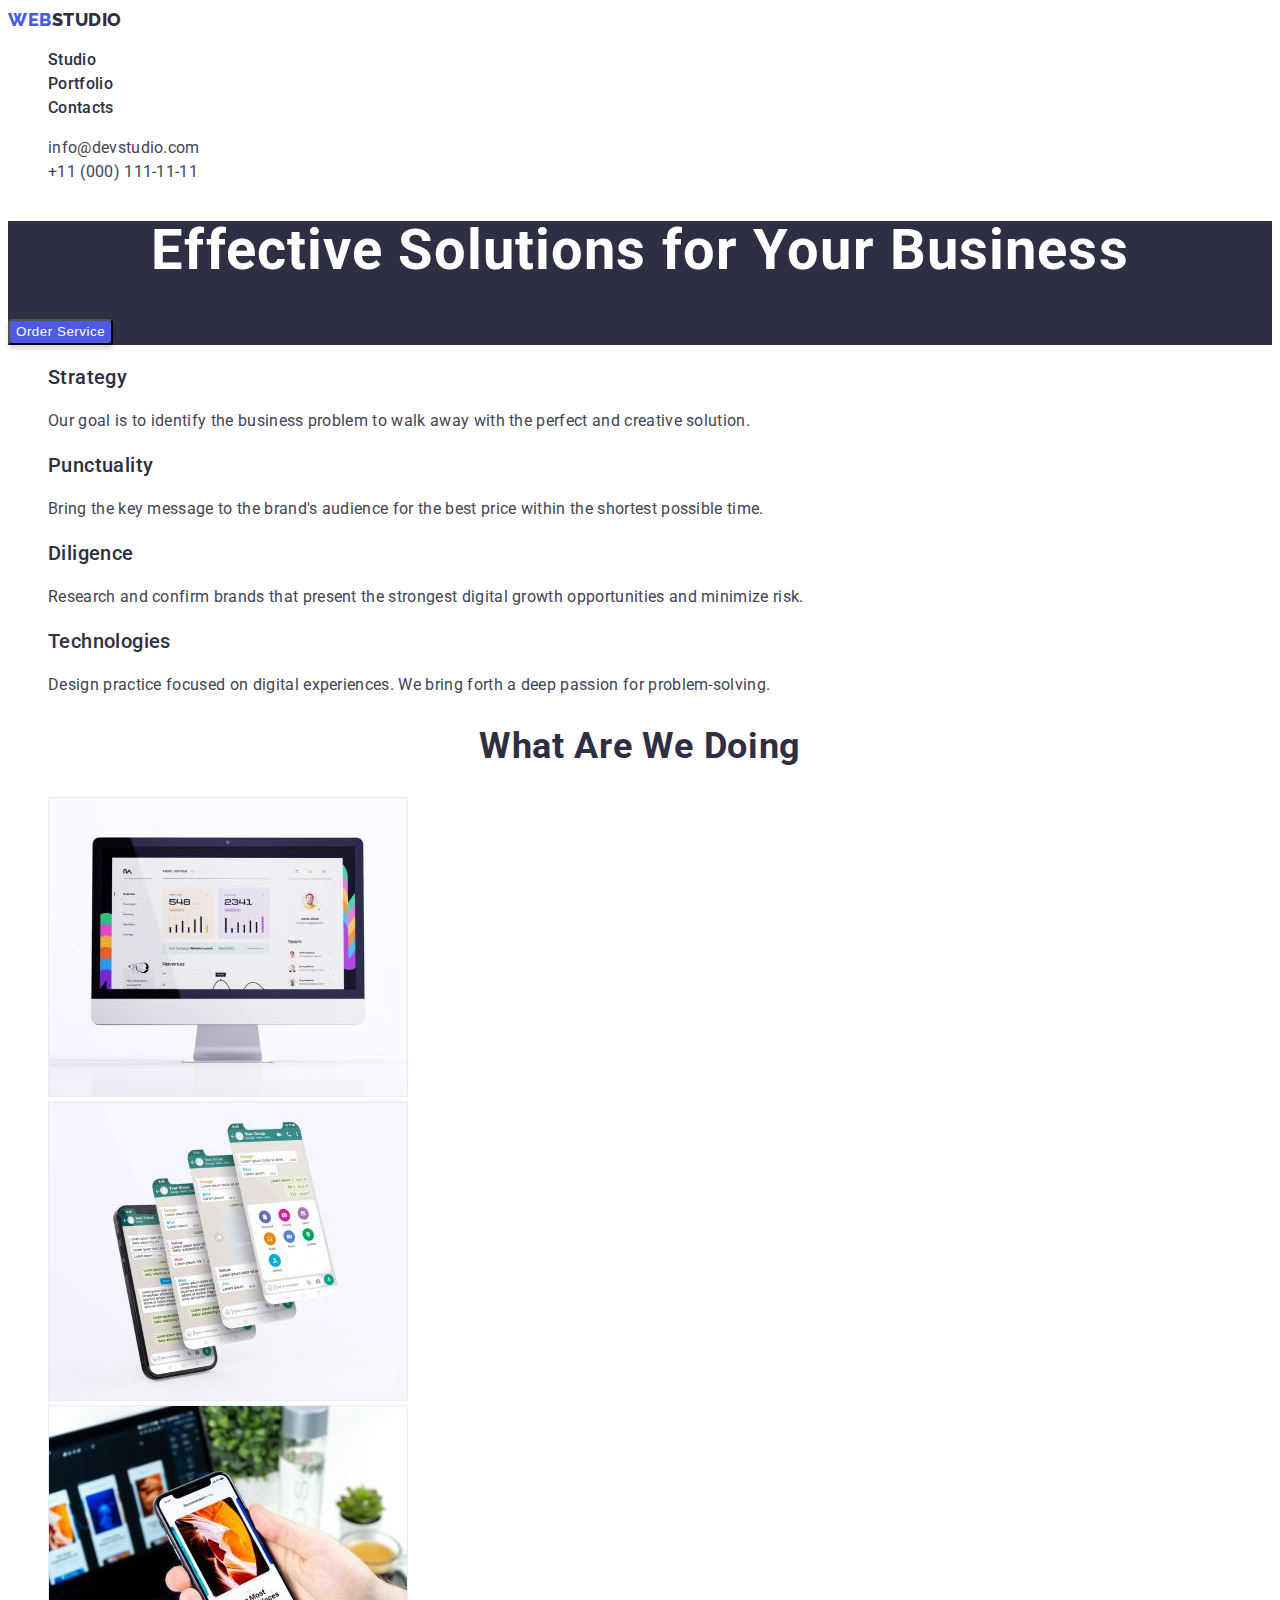
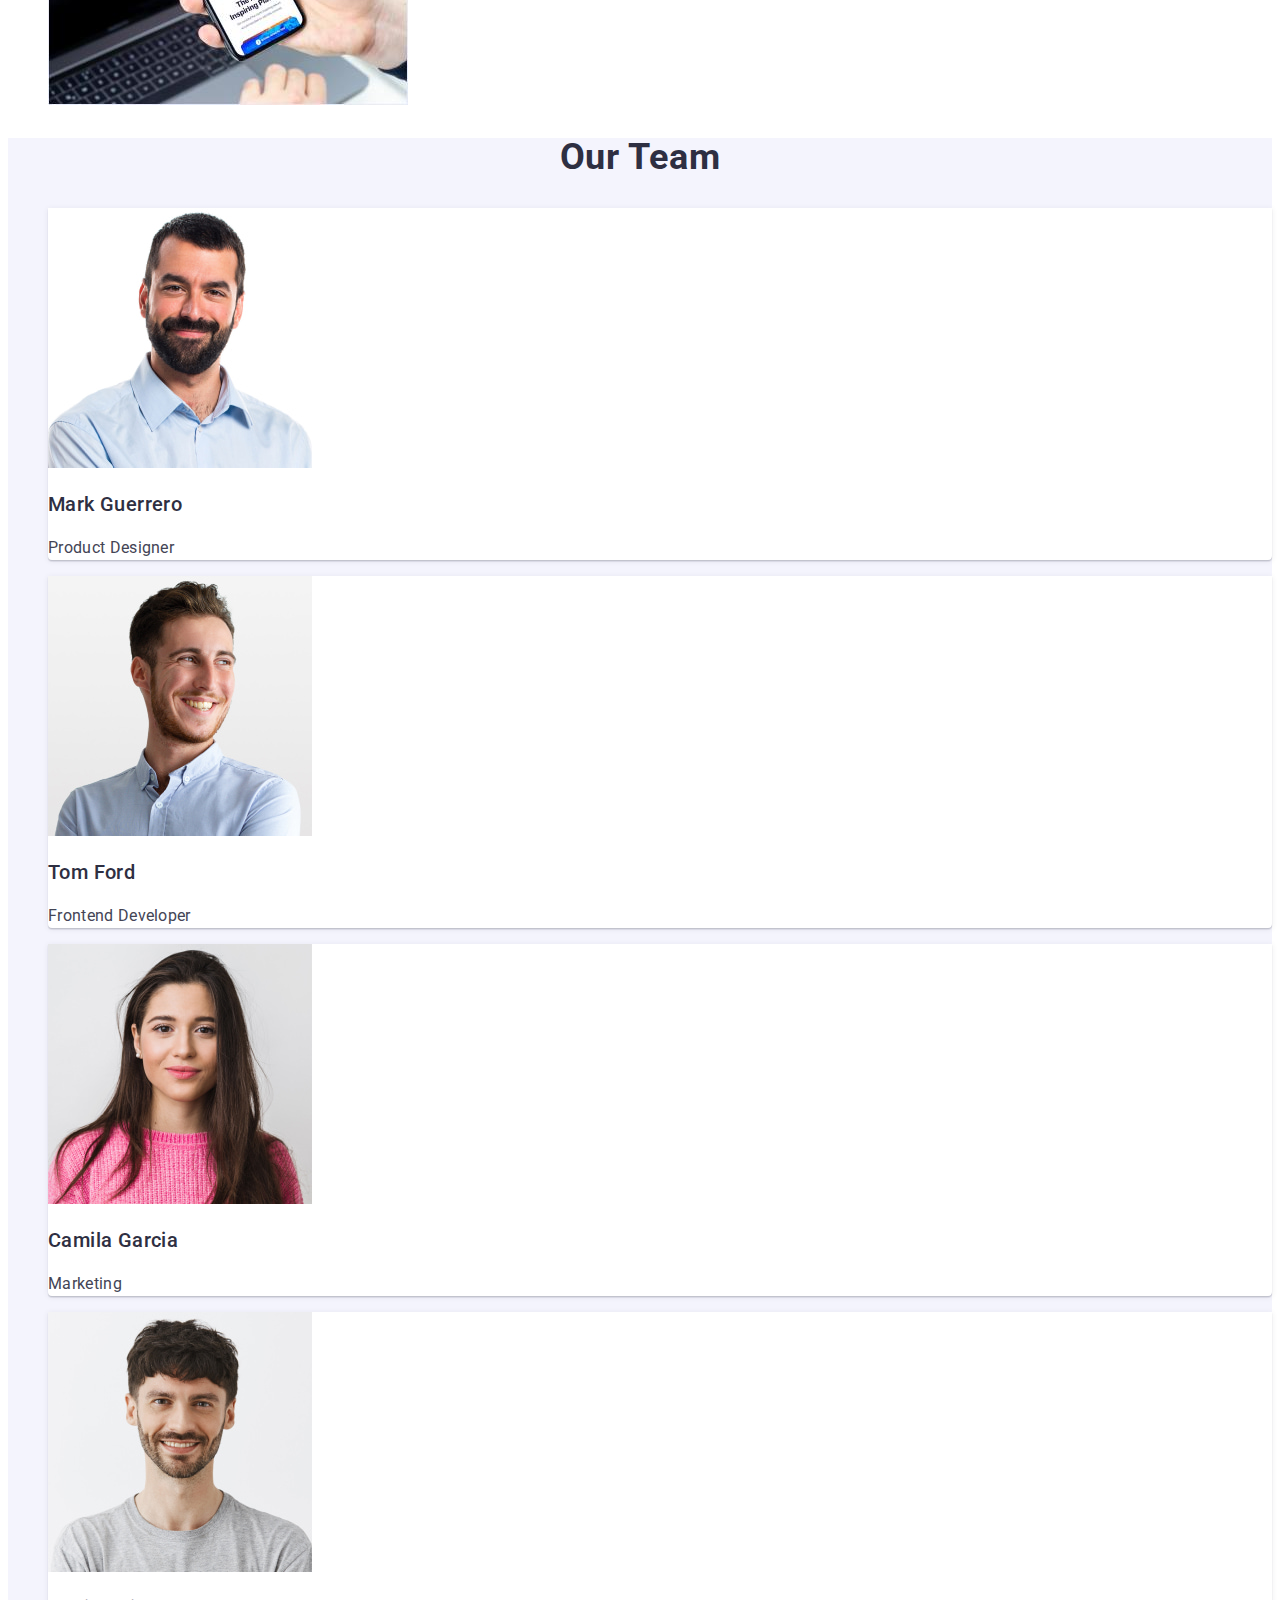
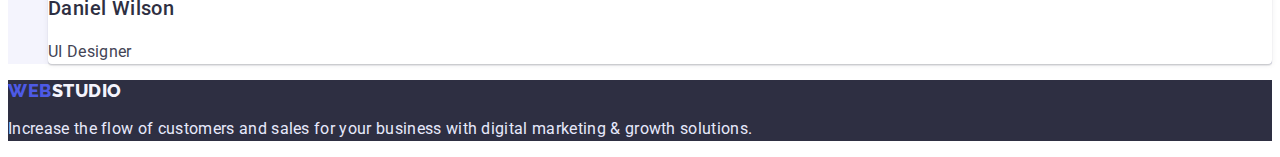
<file: index.html>
<!DOCTYPE html>
<html lang="en">
  <head>
    <meta charset="UTF-8" />
    <meta http-equiv="X-UA-Compatible" content="IE=edge" />
    <meta name="viewport" content="width=device-width, initial-scale=1.0" />
    <title>WebStudio</title>
    <link rel="preconnect" href="https://fonts.googleapis.com" />
    <link rel="preconnect" href="https://fonts.gstatic.com" crossorigin />
    <link
      href="https://fonts.googleapis.com/css2?family=Raleway:wght@800&family=Roboto:wght@400;500;700;900&display=swap"
      rel="stylesheet"
    />
    <link rel="stylesheet" href="./css/styles.css" />
  </head>
  <body>
    <!--HEADER-->
    <header class="page-header">
      <nav class="page-nav">
        <a class="logo-link-header link" href="./index.html"
          ><span class="part-logo">Web</span>Studio</a
        >
        <ul class="menu list">
          <li class="menu-item">
            <a class="menu-link link" href="./index.html">Studio</a>
          </li>
          <li class="menu-item">
            <a class="menu-link link" href="./portfolio.html">Portfolio</a>
          </li>
          <li class="menu-item">
            <a class="menu-link link" href="">Contacts</a>
          </li>
        </ul>
      </nav>
      <address>
        <ul class="contact-menu list">
          <li class="contact-item">
            <a class="contact-mail link" href="mailto:info@devstudio.com"
              >info@devstudio.com</a
            >
          </li>
          <li class="contact-item">
            <a class="contact-phone-number link" href="tel:+110001111111"
              >+11 (000) 111-11-11</a
            >
          </li>
        </ul>
      </address>
    </header>
    <main>
      <!--HERO-->
      <section class="hero-section">
        <h1 class="main-title">Effective Solutions for Your Business</h1>
        <button class="order-btn" type="button">Order Service</button>
      </section>
      <!--ADVANTAGES-->
      <section class="advanges-section">
        <h2 hidden>Advantages</h2>
        <ul class="advantages-list list">
          <li>
            <h3 class="section-subtitle">Strategy</h3>
            <p class="section-description">
              Our goal is to identify the business problem to walk away with the
              perfect and creative solution.
            </p>
          </li>
          <li>
            <h3 class="section-subtitle">Punctuality</h3>
            <p class="section-description">
              Bring the key message to the brand's audience for the best price
              within the shortest possible time.
            </p>
          </li>
          <li>
            <h3 class="section-subtitle">Diligence</h3>
            <p class="section-description">
              Research and confirm brands that present the strongest digital
              growth opportunities and minimize risk.
            </p>
          </li>
          <li>
            <h3 class="section-subtitle">Technologies</h3>
            <p class="section-description">
              Design practice focused on digital experiences. We bring forth a
              deep passion for problem-solving.
            </p>
          </li>
        </ul>
      </section>
      <!--OUR PROJECT-->
      <section class="project-section">
        <h2 class="section-title">What are we doing</h2>
        <ul class="project-list list">
          <li class="project-item">
            <img
              src="./images/full-version-site.jpg"
              alt="Full version of the site"
              width="360"
              height="300"
            />
          </li>
          <li class="project-item">
            <img
              src="./images/mobile-version-site.jpg"
              alt="Mobile version of the site"
              width="360"
              height="300"
            />
          </li>
          <li class="project-item">
            <img
              src="./images/mobile-app.jpg"
              alt="Mobile application"
              width="360"
              height="300"
            />
          </li>
        </ul>
      </section>
      <!--OUR TEAM-->
      <section class="team-section">
        <h2 class="section-title">Our Team</h2>
        <ul class="workers-list list">
          <li class="about-worker">
            <img
              src="./images/mark-guerrero.jpg"
              alt="Worker Mark Guerrero"
              width="264"
              height="260"
            />
            <h3 class="section-subtitle">Mark Guerrero</h3>
            <p class="section-description">Product Designer</p>
          </li>
          <li class="about-worker">
            <img
              src="./images/tom-ford.jpg"
              alt="Worker Tom Ford"
              width="264"
              height="260"
            />
            <h3 class="section-subtitle">Tom Ford</h3>
            <p class="section-description">Frontend Developer</p>
          </li>
          <li class="about-worker">
            <img
              src="./images/camila-garcia.jpg"
              alt="Worker Camila Garcia"
              width="264"
              height="260"
            />
            <h3 class="section-subtitle">Camila Garcia</h3>
            <p class="section-description">Marketing</p>
          </li>
          <li class="about-worker">
            <img
              src="./images/daniel-wilson.jpg"
              alt="Worker Daniel Wilson"
              width="264"
              height="260"
            />
            <h3 class="section-subtitle">Daniel Wilson</h3>
            <p class="section-description">UI Designer</p>
          </li>
        </ul>
      </section>
    </main>
    <!--FOOTER-->
    <footer class="page-footer">
      <a class="logo-link-footer link" href="./index.html"
        ><span class="part-logo">Web</span>Studio</a
      >
      <p class="footer-description">
        Increase the flow of customers and sales for your business with digital
        marketing & growth solutions.
      </p>
    </footer>
  </body>
</html>
</file>
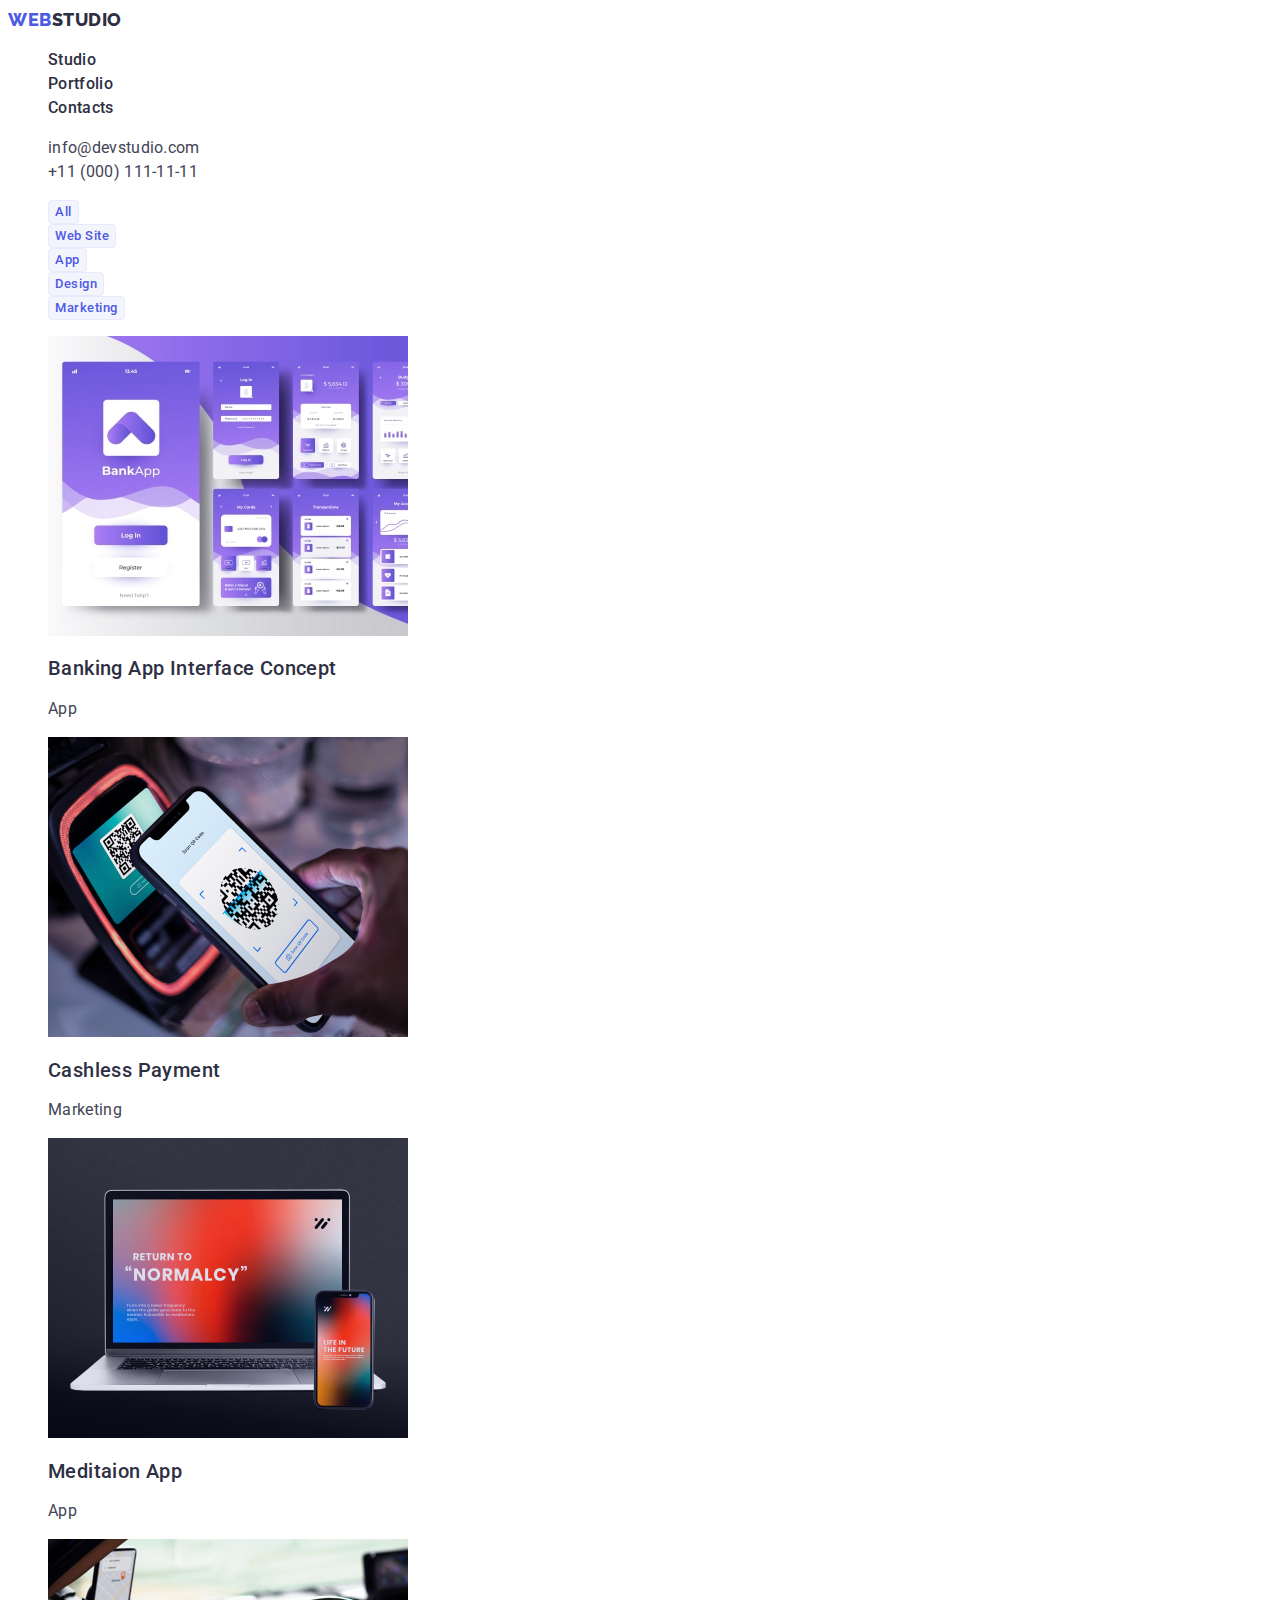
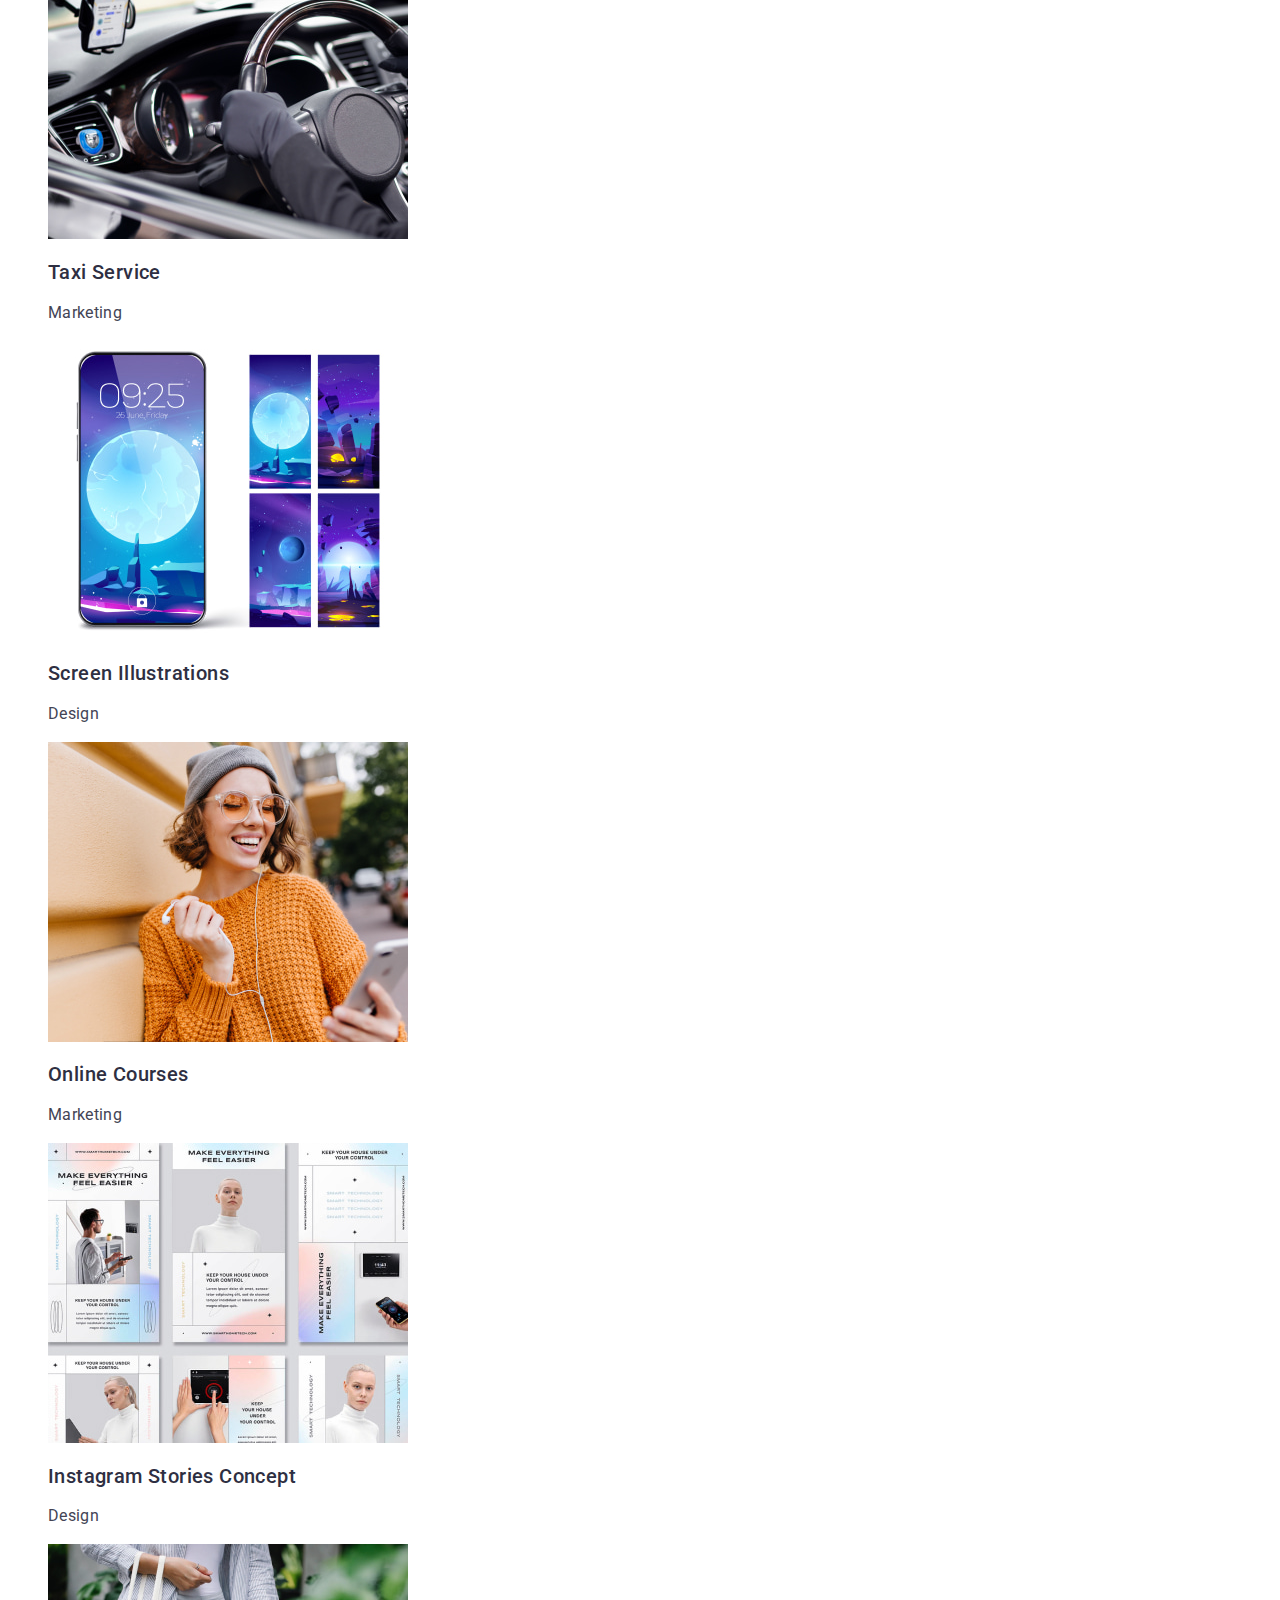
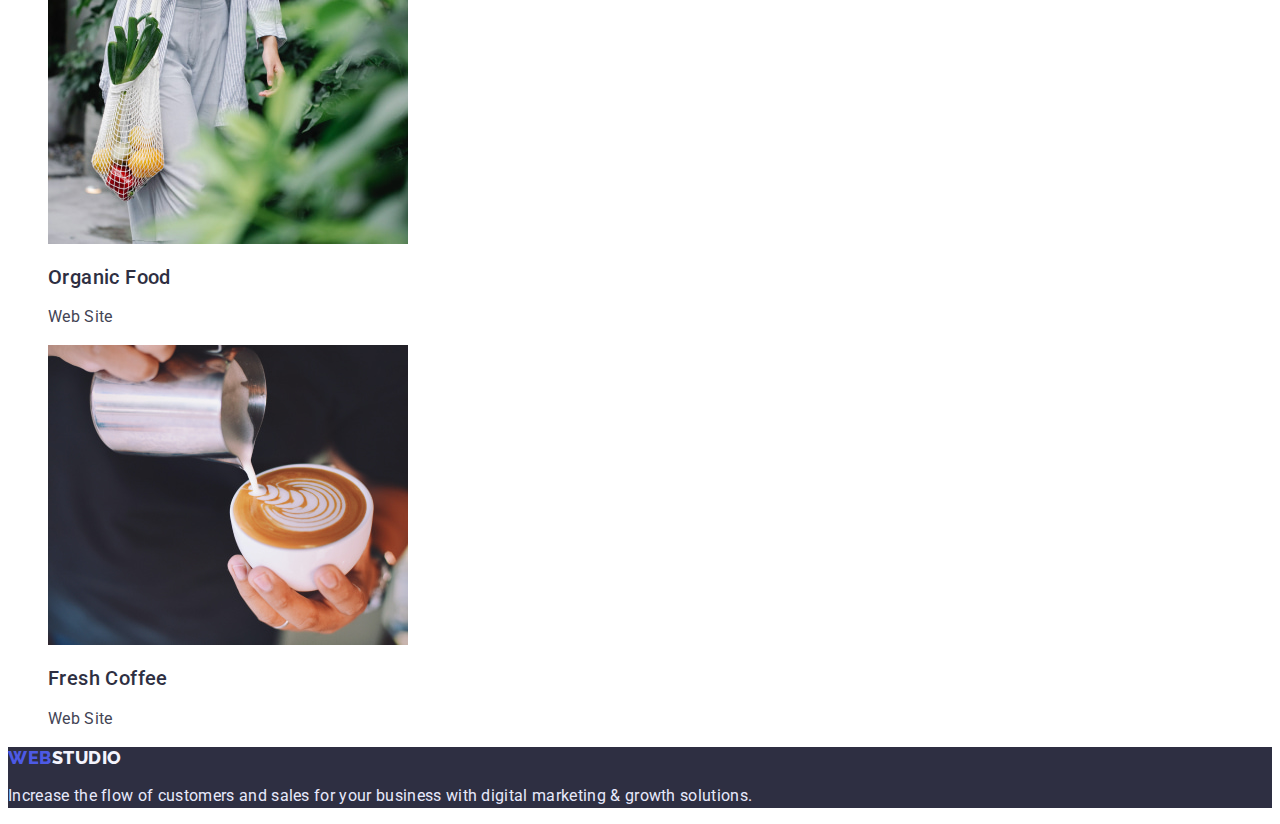
<file: portfolio.html>
<!DOCTYPE html>
<html lang="en">
  <head>
    <meta charset="UTF-8" />
    <meta http-equiv="X-UA-Compatible" content="IE=edge" />
    <meta name="viewport" content="width=device-width, initial-scale=1.0" />
    <title>Portfolio</title>
    <link rel="preconnect" href="https://fonts.googleapis.com" />
    <link rel="preconnect" href="https://fonts.gstatic.com" crossorigin />
    <link
      href="https://fonts.googleapis.com/css2?family=Raleway:wght@800&family=Roboto:wght@400;500;700;900&display=swap"
      rel="stylesheet"
    />
    <link rel="stylesheet" href="./css/styles.css" />
  </head>
  <body>
    <!--HEADER-->
    <header class="page-header">
      <nav class="page-nav">
        <a class="logo-link-header link" href="./index.html"
          ><span class="part-logo">Web</span>Studio</a
        >
        <ul class="menu list">
          <li class="menu-item">
            <a class="menu-link link" href="./index.html">Studio</a>
          </li>
          <li class="menu-item">
            <a class="menu-link link" href="./portfolio.html">Portfolio</a>
          </li>
          <li class="menu-item">
            <a class="menu-link link" href="">Contacts</a>
          </li>
        </ul>
      </nav>
      <address>
        <ul class="contact-menu list">
          <li class="contact-item">
            <a class="contact-mail link" href="mailto:info@devstudio.com"
              >info@devstudio.com</a
            >
          </li>
          <li class="contact-item">
            <a class="contact-phone-number link" href="tel:+110001111111"
              >+11 (000) 111-11-11</a
            >
          </li>
        </ul>
      </address>
    </header>
    <main>
      <!--HERO-->
      <section class="services-page">
        <h1 hidden>Services</h1>
        <ul class="sort-buttons-list list">
          <li><button class="sort-item" type="button">All</button></li>
          <li><button class="sort-item" type="button">Web Site</button></li>
          <li><button class="sort-item" type="button">App</button></li>
          <li><button class="sort-item" type="button">Design</button></li>
          <li><button class="sort-item" type="button">Marketing</button></li>
        </ul>
        <ul class="services-list list">
          <li class="services-list">
            <img
              src="./images/banking-app-interface-concept.jpg"
              alt="Banking App interface concept"
              width="360"
              height="300"
            />
            <h2 class="section-subtitle">Banking App Interface Concept</h2>
            <p class="section-description">App</p>
          </li>
          <li class="services-list">
            <img
              src="./images/cashless-payment.jpg"
              alt="Cashless payment"
              width="360"
              height="300"
            />
            <h2 class="section-subtitle">Cashless Payment</h2>
            <p class="section-description">Marketing</p>
          </li>
          <li class="services-list">
            <img
              src="./images/meditation-app.jpg"
              alt="Meditation App"
              width="360"
              height="300"
            />
            <h2 class="section-subtitle">Meditaion App</h2>
            <p class="section-description">App</p>
          </li>
          <li class="services-list">
            <img
              src="./images/taxi-service.jpg"
              alt="Taxi service"
              width="360"
              height="300"
            />
            <h2 class="section-subtitle">Taxi Service</h2>
            <p class="section-description">Marketing</p>
          </li>
          <li class="services-list">
            <img
              src="./images/screen-illustrations.jpg"
              alt="Screen illustrations"
              width="360"
              height="300"
            />
            <h2 class="section-subtitle">Screen Illustrations</h2>
            <p class="section-description">Design</p>
          </li>

          <li class="services-list">
            <img
              src="./images/online-courses.jpg"
              alt="Online communication"
              width="360"
              height="300"
            />
            <h2 class="section-subtitle">Online Courses</h2>
            <p class="section-description">Marketing</p>
          </li>
          <li class="services-list">
            <img
              src="./images/insta-stories-concept.jpg"
              alt="Instagram stories concept"
              width="360"
              height="300"
            />
            <h2 class="section-subtitle">Instagram Stories Concept</h2>
            <p class="section-description">Design</p>
          </li>
          <li class="services-list">
            <img
              src="./images/organic-food.jpg"
              alt="Organic food"
              width="360"
              height="300"
            />
            <h2 class="section-subtitle">Organic Food</h2>
            <p class="section-description">Web Site</p>
          </li>
          <li class="services-list">
            <img
              src="./images/fresh-coffee.jpg"
              alt="Coffee with milk"
              width="360"
              height="300"
            />
            <h2 class="section-subtitle">Fresh Coffee</h2>
            <p class="section-description">Web Site</p>
          </li>
        </ul>
      </section>
    </main>
    <footer class="page-footer">
      <a class="logo-link-footer link" href="./index.html"
        ><span class="part-logo">Web</span>Studio</a
      >
      <p class="footer-description">
        Increase the flow of customers and sales for your business with digital
        marketing & growth solutions.
      </p>
    </footer>
  </body>
</html>
</file>
<file: css/styles.css>
:root {
  --primary-font: "Roboto", sans-serif;
  --secondary-font: "Raleway", sans-serif;
  --page-header-color: #e7e9fc;
  --primary-color-theme-page: #ffffff;
  --secondary-color-theme-page: #2e2f42;
  --theme-section: #f4f4fd;
  --accent-color: #404bbf;
  --primary-text-color-theme-dark: #ffffff;
  --primary-text-color-theme-light: #2e2f42;
  --secondary-text-color-theme-dark: #e7e9fc;
  --secondary-text-color-theme-light: #434455;
  --primary-text-color-logo: #4d5ae5;
}

.list {
  list-style: none;
}
.link {
  text-decoration: none;
}
body {
  font-family: var(--primary-font);
  background-color: var(--primary-color-theme-page);
  font-size: 16px;
}

/* ==============COMPONENTS============== */
.section-subtitle {
  font-weight: 500;
  font-size: 20px;
  line-height: 1.2;
  letter-spacing: 0.02em;

  color: var(--primary-text-color-theme-light);
}

.section-title {
  font-size: 36px;
  line-height: 1.11;
  text-align: center;
  letter-spacing: 0.02em;
  text-transform: capitalize;

  color: var(--primary-text-color-theme-light);
}

.section-description {
  line-height: 1.5;
  letter-spacing: 0.02em;

  color: var(--secondary-text-color-theme-light);
}

.part-logo {
  font-family: var(--secondary-font);
  color: var(--primary-text-color-logo);
}

/* ==============/COMPONENTS============== */

/* ==============HEADER============== */

.logo-link-header {
  font-family: var(--secondary-font);
  font-style: normal;
  font-weight: 800;
  font-size: 18px;
  line-height: 1.33;
  display: flex;
  align-items: center;
  letter-spacing: 0.03em;
  text-transform: uppercase;

  color: var(--primary-text-color-theme-light);
}

.menu-link {
  font-weight: 500;
  line-height: 1.5;
  letter-spacing: 0.02em;

  color: var(--primary-text-color-theme-light);
}

.menu-link:hover,
.menu-link:focus {
  color: var(--accent-color);
  text-shadow: 0px 4px 4px rgba(0, 0, 0, 0.25);
}

.contact-mail {
  font-style: normal;
  line-height: 1.5;
  letter-spacing: 0.02em;

  color: var(--secondary-text-color-theme-light);
}

.contact-phone-number {
  font-style: normal;
  line-height: 1.5;
  letter-spacing: 0.02em;

  color: var(--secondary-text-color-theme-light);
}

.contact-mail:hover,
.contact-mail:focus {
  color: var(--accent-color);
}

.contact-phone-number:hover,
.contact-phone-number:focus {
  color: var(--accent-color);
}

/* ==============/HEADER============== */

/* ==============HERO============== */
.main-title {
  font-size: 56px;
  line-height: 1.07;
  text-align: center;
  letter-spacing: 0.02em;

  color: var(--primary-text-color-theme-dark);
}

.hero-section {
  background: var(--secondary-color-theme-page);
}

.order-btn {
  font-weight: 500;
  line-height: 1.5;
  display: flex;
  align-items: center;
  letter-spacing: 0.04em;
  border-radius: 4px;
  cursor: pointer;

  background: #4d5ae5;
  box-shadow: 0px 4px 4px rgba(0, 0, 0, 0.15);
  color: var(--primary-text-color-theme-dark);
}

.order-btn:hover,
.order-btn:focus {
  background: #404bbf;
  box-shadow: 0px 4px 4px rgba(0, 0, 0, 0.15);
  border-radius: 4px;
}
/* ==============/HERO============== */

/* ==============ADVANTAGES============== */
.team-section {
  background: var(--theme-section);
}

.about-worker {
  background: #ffffff;
  box-shadow: 0px 1px 6px rgba(46, 47, 66, 0.08),
    0px 1px 1px rgba(46, 47, 66, 0.16), 0px 2px 1px rgba(46, 47, 66, 0.08);
  border-radius: 0px 0px 4px 4px;
}
/* ==============/ADVANTAGES============== */

/* ==============SERVICES PAGE============== */

.sort-item {
  background: #f4f4fd;
  border: 1px solid #e7e9fc;
  border-radius: 4px;
  font-family: var(--primary-font);
  font-weight: 500;
  line-height: 1.5;
  display: flex;
  align-items: center;
  text-align: center;
  letter-spacing: 0.04em;
  cursor: pointer;

  color: #4d5ae5;
}

.sort-item:hover,
.sort-item:focus {
  background: #404bbf;
  box-shadow: 0px 3px 1px rgba(0, 0, 0, 0.1), 0px 2px 1px rgba(0, 0, 0, 0.08),
    0px 2px 2px rgba(0, 0, 0, 0.12);
  border-radius: 4px;
  font-weight: 500;
  line-height: 1.5;
  display: flex;
  align-items: center;
  text-align: center;
  letter-spacing: 0.04em;

  color: #ffffff;
}
/* ==============/SERVICES PAGE============== */

/* ==============FOOTER============== */
.logo-link-footer {
  font-family: var(--secondary-font);
  font-style: normal;
  font-weight: 800;
  font-size: 18px;
  line-height: 1.17;
  display: flex;
  align-items: center;
  letter-spacing: 0.03em;
  text-transform: uppercase;

  color: #f4f4fd;
}

.page-footer {
  background: var(--secondary-color-theme-page);
}

.footer-description {
  line-height: 1.5;
  letter-spacing: 0.02em;

  color: var(--secondary-text-color-theme-dark);
}
/* ==============/FOOTER============== */
</file>
